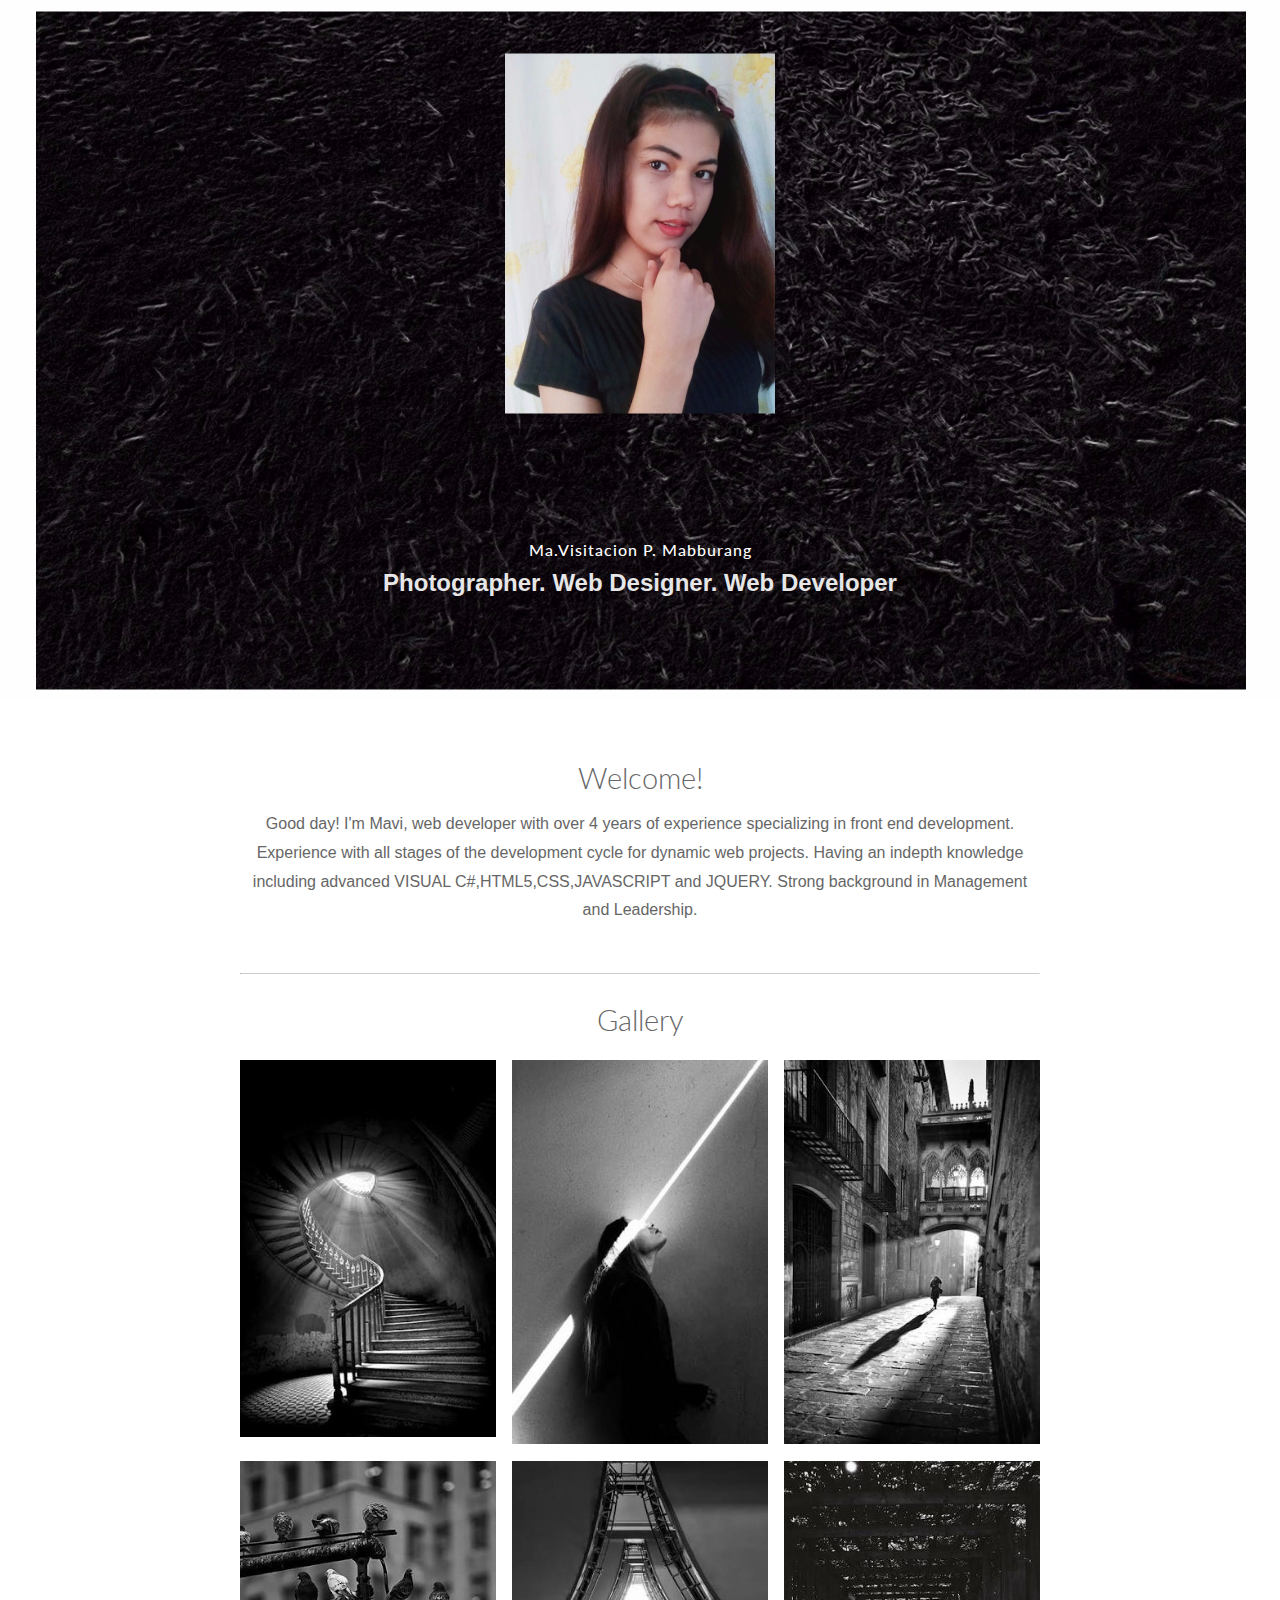
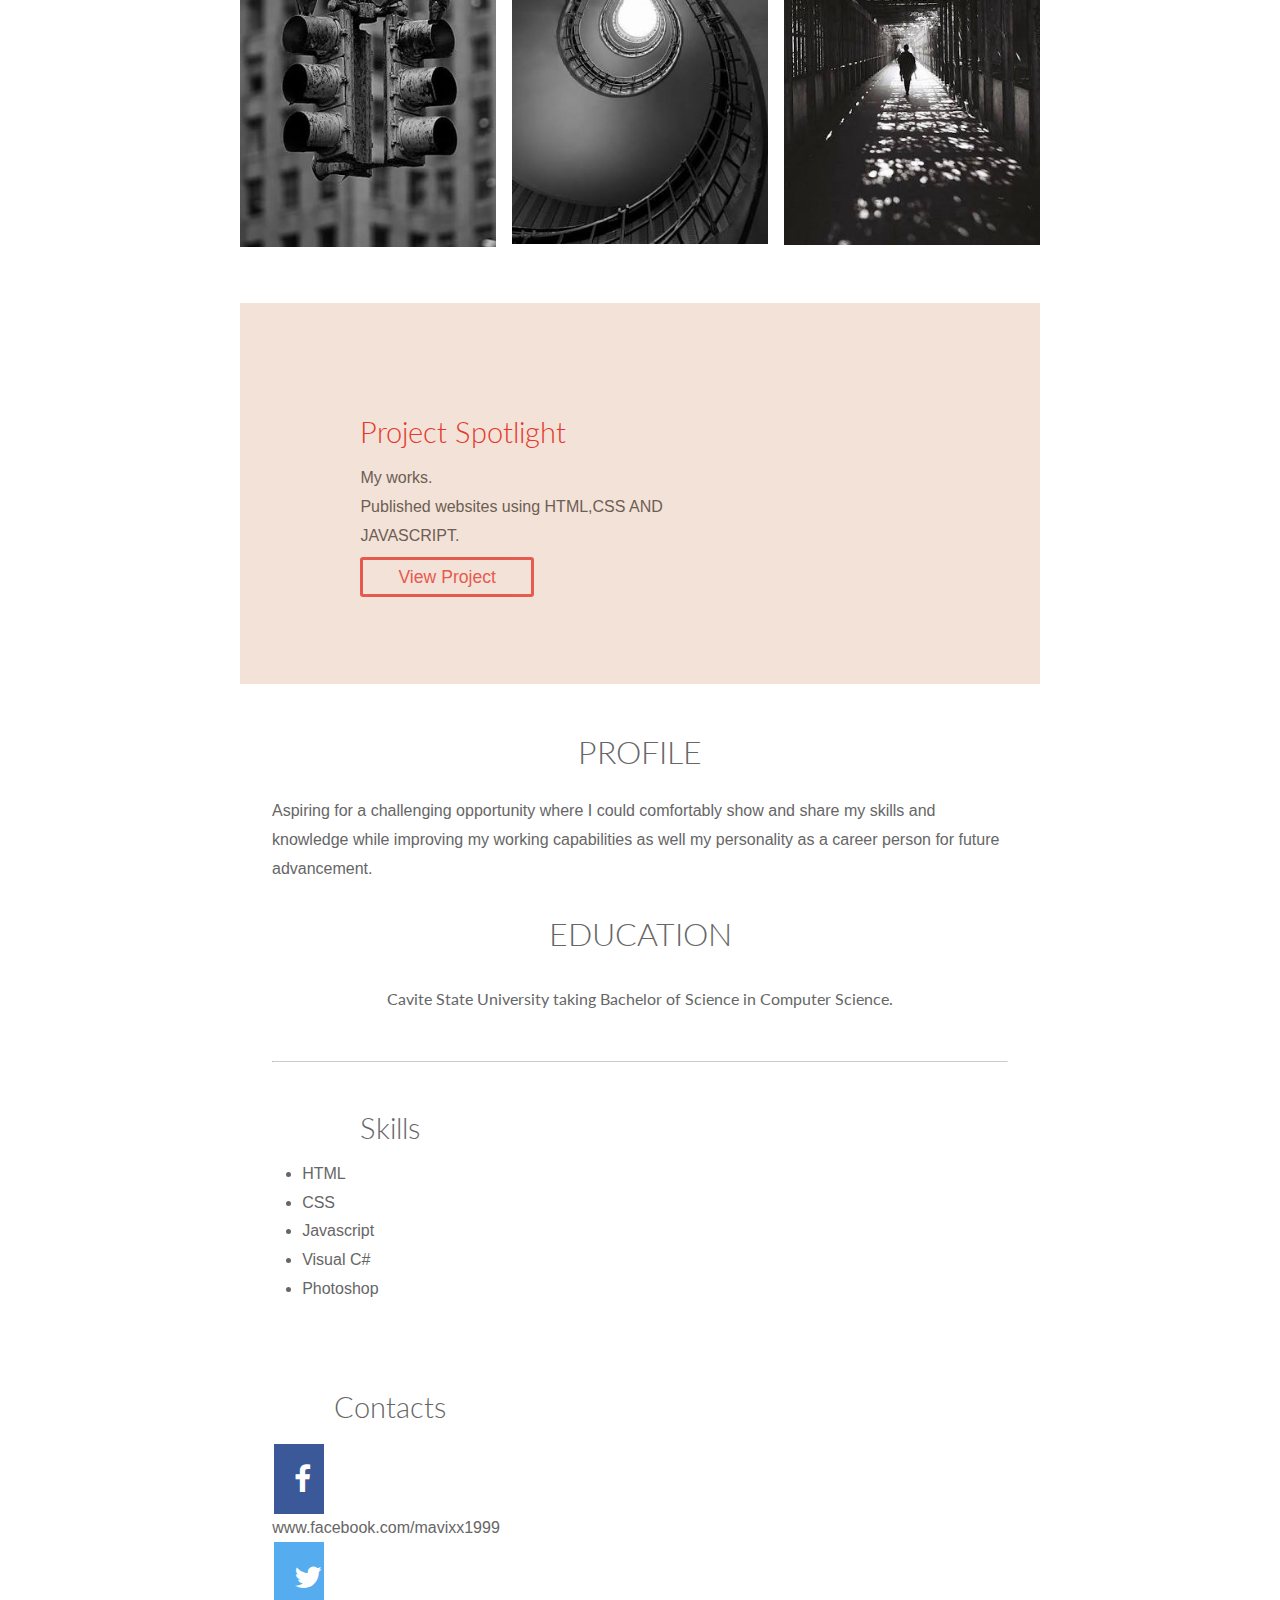
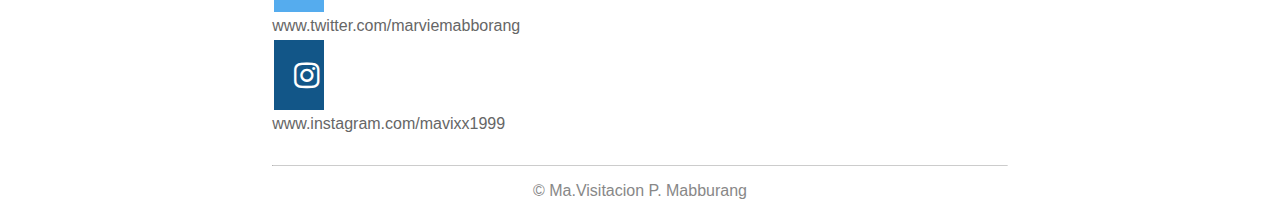
<file: docs/index.html>
<!DOCTYPE html>
<html lang="en">
<head>
	<meta charset="utf-8" />
	<title>Resume</title>
	<meta name="viewport" content="width=device-width, initial-scale=1.0"/>
	<!--Custom fonts. To improve load times, remove this and update the h1 styling in style.css--> 
	<link href='http://fonts.googleapis.com/css?family=Lato:300,700' rel='stylesheet' type='text/css'>
<link rel="stylesheet" href="https://cdnjs.cloudflare.com/ajax/libs/font-awesome/4.7.0/css/font-awesome.min.css">
	<!-- stylesheets -->
	<link rel="stylesheet" href="style.css" type="text/css" />
	<!-- favicon -->
	<link rel="shortcut icon" href="img/favicon.ico">
	
</head>
<style>
.fa {
  padding: 20px;
  font-size: 30px;
  width: 50px;
  text-align: center;
  text-decoration: none;
  margin: 5px 2px;
}

.fa:hover {
    opacity: 0.7;
}

.fa-facebook {
  background: #3B5998;
  color: white;
}

.fa-twitter {
  background: #55ACEE;
  color: white;
}

.fa-instagram {
  background: #125688;
  color: white;
}
</style>
<body>
	
	<!-- Header-->
	<header>
		<h1 style="font-size:100%;">Ma.Visitacion P. Mabburang</h1>
		<p><strong>Photographer. Web Designer. Web Developer</strong></p>
	</header>
	
	<div class="container">
		
		<!-- Introduction-->
		<section class="center">
			<h1>Welcome!</h1>
			<p>Good day! I'm Mavi, web developer with over 4 years of experience specializing in front end development. Experience with all stages of the development cycle for dynamic web projects. Having an indepth knowledge including advanced VISUAL C#,HTML5,CSS,JAVASCRIPT and JQUERY. Strong background in Management and Leadership. 
			</p>
		</section>
		
		<hr>
		
		<!-- Gallery Block-->
		<section class="gallery">
			<h1 class="center">Gallery</h1>
			<div class="row">
				<a href="#"><img src="img/1.jpg" class="grid-2"></a>
				<a href="#"><img src="img/2.jpg" class="grid-2"></a>
				<a href="#"><img src="img/3.jpg" class="grid-2"></a>
				<a href="#"><img src="img/4.jpg" class="grid-2"></a>
				<a href="#"><img src="img/5.jpg" class="grid-2"></a>
				<a href="#"><img src="img/6.jpg" class="grid-2"></a>
			</div>
		</section>
	
	<!-- Spotlight -->
	<section class="spotlight">
		<div class="container">
			<div class="row">
				<div class="grid-4">
				</div>
				<div class="grid-4">
					<h1>Project Spotlight</h1>
					<p style="font-size:100%;">My works.</br> Published websites using HTML,CSS AND JAVASCRIPT.</p>
					<a href="2.html">View Project</a>

				</div>
			</div>
		</div>
	</section>
	
	
	<!-- New container-->
	<div class="container">
		<section class="Profile">	
			<center><h2 style="font-size:200%;">PROFILE</h2></center>
			<p> Aspiring for a challenging opportunity where I could comfortably show and share my skills and knowledge while improving my working capabilities as well my personality as a career person for future advancement.</p>
		</section>
	
		<section class="education">	
			<h2 style="font-size:200%;">EDUCATION</h2>
			<p>Cavite State University taking Bachelor of Science in Computer Science.</p>
		</section>
		<hr>
		
		<section>
			<!--List of skills-->
			<div class="row">
				<div class="grid-2">
					<center><h1>Skills</h1></center>
					<ul>
						<li>HTML</li>
						<li>CSS</li>
						<li>Javascript</li>
						<li>Visual C#</li>
						<li>Photoshop</li>
					</ul>
				</br></br></br>
				<center><h1>Contacts</h1></center>
<a href="#" class="fa fa-facebook"></a>www.facebook.com/mavixx1999</br>
<a href="#" class="fa fa-twitter"></a>www.twitter.com/marviemabborang</br>
<a href="#" class="fa fa-instagram"></a>www.instagram.com/mavixx1999</a></br>
      
           </div>
			</div>
		</section>
		<section>
		
		
		
		<!--Footer-->
		<footer class="center">
			<hr>
			<span>&copy; Ma.Visitacion P. Mabburang</span>
		</footer>
		
	</div><!-- End Container -->
	
</body>
</html>
</file>
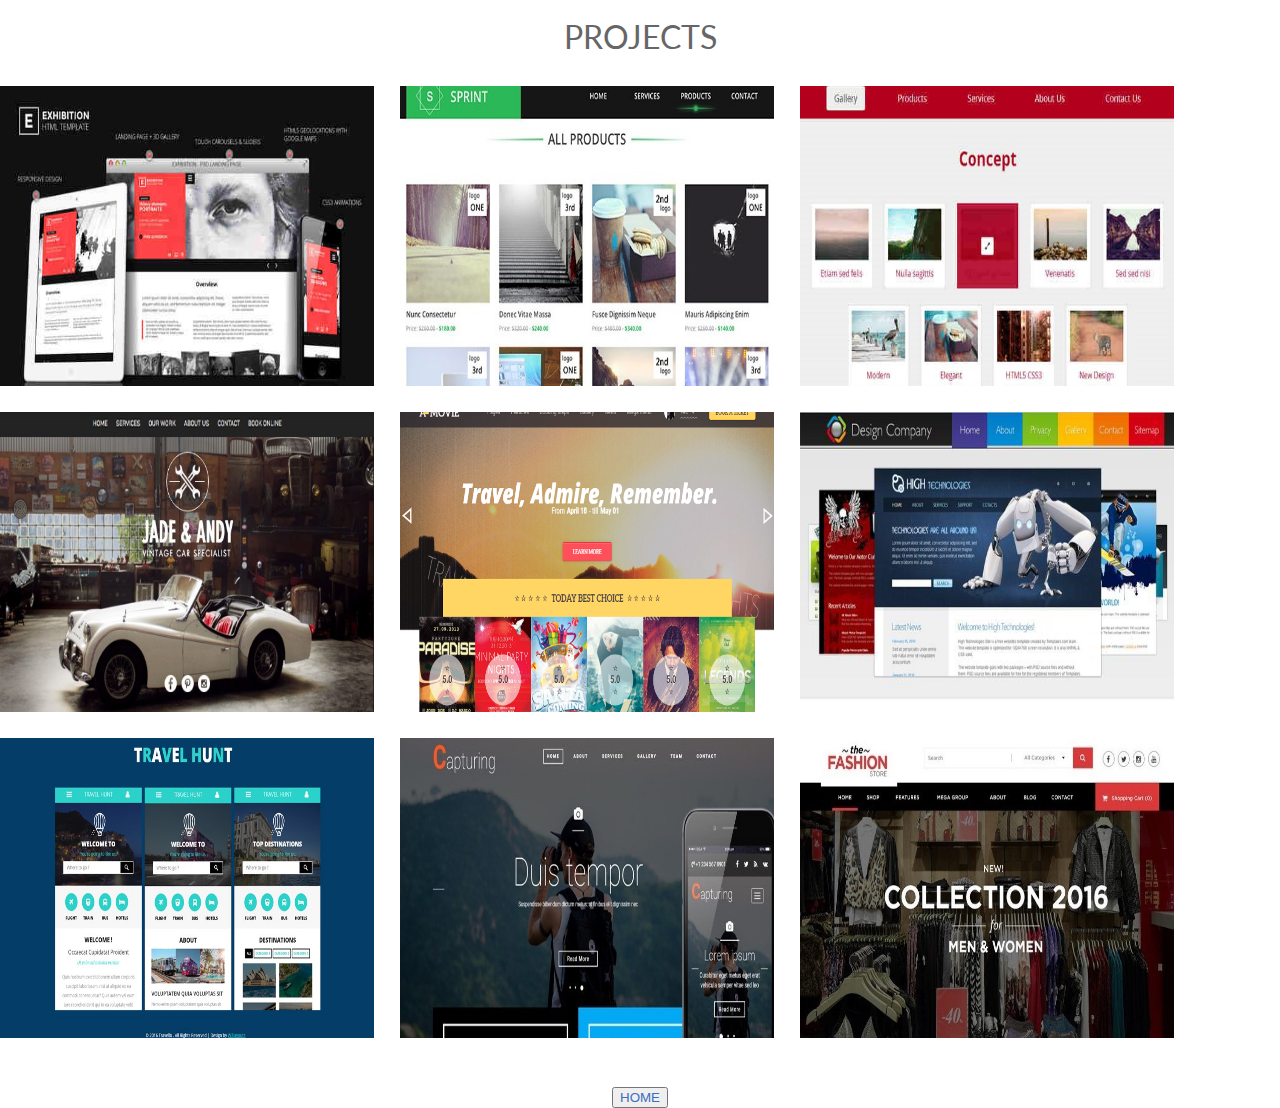
<file: docs/2.html>
<!DOCTYPE html>
<html lang="en">
<head>
	<meta charset="utf-8" />
	<title>Resume</title>
	<meta name="viewport" content="width=device-width, initial-scale=1.0"/>
	<!--Custom fonts. To improve load times, remove this and update the h1 styling in style.css--> 
	<link href='http://fonts.googleapis.com/css?family=Lato:300,700' rel='stylesheet' type='text/css'>
	<!-- stylesheets -->
	<link rel="stylesheet" href="style.css" type="text/css" />
	<!-- favicon -->
	<link rel="shortcut icon" href="img/favicon.ico">
	
</head>
<section class="gallery">
			<h1 class="center" style="font-size:200%;"><strong>PROJECTS</h1></strong>
			<div class="row">
				<a href="#"><img src="img/w4.jpg" class="grid-2" style="width:400px;height:300px;"></a>
				<a href="#"><img src="img/w1.jpg" class="grid-2" style="width:400px;height:300px;"></a>
				<a href="#"><img src="img/w2.jpg" class="grid-2" style="width:400px;height:300px;"></a>
				<a href="#"><img src="img/w8.jpg" class="grid-2" style="width:400px;height:300px;"></a>
				<a href="#"><img src="img/w5.png" class="grid-2" style="width:400px;height:300px;"></a>
				<a href="#"><img src="img/w6.jpg" class="grid-2" style="width:400px;height:300px;"></a>
				<a href="#"><img src="img/w7.jpg" class="grid-2" style="width:400px;height:300px;"></a>
				<a href="#"><img src="img/w10.jpg" class="grid-2" style="width:400px;height:300px;"></a>
				<a href="#"><img src="img/w9.jpg" class="grid-2" style="width:400px;height:300px;"></a>
			
			
			</div></br></br>
			<center><button><a href="index.html">HOME</a></button></center>                        
	                        </form>   
</section>
</body>
</html>
	</body>
	</html>
</file>
<file: docs/style.css>
*, *:before, *:after {
  -moz-box-sizing: border-box; -webkit-box-sizing: border-box; box-sizing: border-box;
}
 
body {
  font: 100% sans-serif;
  margin: 0em;
  background-color: #fff;
  color: #666;
}

h1, h2, h3 {
  font-family: 'Lato', sans-serif;
  font-weight: 300;
}

a {
  color: #3d6dbe;
  text-decoration: none;
}

a:focus,
a:hover {
  color: #6594e0;
}

p {
  font-size: 1em;
  line-height: 1.8;
  margin-top: 0em;
}

img {
  max-width: 100%;
}

hr {
  border-top: 1px solid #ccc;
  border-bottom: none;
  margin-top: 3em;
  margin-bottom: 2em;
}

header {
  background-color: #999;
  background-image: url(img/background.jpg);
  background-repeat: no-repeat;
  background-position: center center;
  -webkit-background-size: cover;
  -moz-background-size: cover;
  -o-background-size: cover;
  background-size: cover;
  margin-bottom: 4em;
  text-align: center;
  height: 500px;
 
}

header h1 {
  color: white;
  font-size: 2em;
  margin: 0;
  letter-spacing: 1px;
  opacity: 1;
  text-shadow: 0 3px 0 rgba(0,0,0, 0.5);
  position: relative;
  top: 170px;
  font-weight: 500;
}

header p {
  color: #fff;
  font-size: 1.1em;
  padding-bottom: 1.3em;
  padding-top: .5em;
  opacity: .9;
  position: relative;
  top: 360px;
}

section h1 {
  font-size: 1.8em;
  line-height: 1em;
  margin-bottom: .6em;
}

/* Same font-size and line-height as p element */
section ul li, section ol li {
  font-size: 1em;
  margin-left: -10px;
  line-height: 1.8;
}

footer {
  margin-bottom: 1em;
  color: #888;
}

footer hr {
  margin-top: 2em;
  margin-bottom: 1em;
}

.center {
  text-align: center;
}

@media screen and (min-width: 50em) {
  header {
    height: 700px;
  }
  
  header h1 {
    font-size: 3.2em;
    top: 540px;
  }
  
  header p {
    top: 530px;
    font-size: 1.5em;
  }
}


/* ------------------- Grid -------------------*/

.container {
  max-width: 50em;
  width:92%;
  margin-right: auto;
  margin-left: auto;
}

.row {
  clear: both;
  margin-right: -1%;
  margin-left:  -1%;
  
}

.row:before,
.row:after {
    content: " "; /* 1 */
    display: table; /* 2 */
}

.row:after {
    clear: both;
}

/**
 * For IE 6/7 only
 */
.row {
  *zoom: 1;
}

.grid-1,
.grid-2,
.grid-3,
.grid-4,
.grid-5,
.grid-6 {
  float: left;
  width:100%;
  padding: 0 1%;
  margin-left: auto;
  margin-right: auto;
}

@media screen and (min-width: 40em) {
  .grid-1 { width: 16.6666666%; }
  .grid-2 { width: 33.3333333%; }
  .grid-3 { width: 50%; }
  .grid-4 { width: 66.6666666%; }
  .grid-5 { width: 83.3333333%; }
  .grid-6 { width: 100%; }

}

/* -------------------Custom Blocks----------------- */

/* Gallery */

.gallery [class*="grid-2"], .gallery [class*="grid-3"]  {
  margin-bottom: 1%;
  margin-top: 1%;
  width: 50%;
}

.gallery a img {
  -webkit-transform: translateZ(0); /* Fix chrome pixel shift */
  transition: opacity .2s ease;
  opacity: 1;
}

.gallery a img:hover {
  opacity: .8;
}

@media screen and (min-width: 40em) {
  .gallery .grid-2 {
    width: 33.3333333%;
  }
}


/* Experience */
.experience [class*="row"] {
  border-bottom: dotted 1px #ccc;
  padding-top: 1em;
  padding-bottom: 1em;
}

.experience h2 {
  margin-bottom: 0;
}

.experience h2, .experience p {
  text-align: center;
}

.experience [class*="row"]:last-of-type {
  border: none;
}

@media screen and (min-width: 40em) {
  .experience h2, .experience p {
    text-align: left;
  }
}


/* Education Block */
.education {
  font-family: "Lato", sans-serif;
  line-height: 1.5;
  margin-bottom: 0;
  text-align: center;
  margin: 0 auto;
}

@media screen and (min-width: 40em) {
  .education {
    width: 70%;
  }
}


/* Testimonials */
.testimonial {
  text-align: center;
  margin-bottom: 30px;
}

.testimonial img {
  height: 4em;
  border-radius: 3px;
  margin-left: auto;
  margin-right: auto;
  display: block;
  margin-top: 40px;
}

.testimonial p {
  font-style: italic;
  color: #888;
  margin-top:  -15px;
}

/* Spotlight */
.spotlight {
  background-color: #f3e2d8;
  padding: 3em 1em;
  margin-top: 3em;
  margin-bottom: 3em;
  text-align: center;
}

.spotlight img {
  width: 60%;
  max-width: 250px;
  margin-left: auto;
  margin-right: auto;
  display: block;
}

.spotlight h1 {
  color: #e4382c;
}

.spotlight p {
  color: #6d5e53;
  font-size: 1.1em;
}

.spotlight a {
  background-color: transparent;
  border: 3px solid #e4382c;
  padding: 7px 35px;
  border-radius: 3px;
  color: #e4382c;
  font-size: 1.1em;
  opacity: .8;
  margin-bottom: 10px;
}

.spotlight a:hover {
  opacity: 1;
  cursor: pointer;
}

@media screen and (min-width: 40em) {
  .spotlight {
    padding: 6em;
    text-align: left;
  }
  
  .spotlight h1, .spotlight p {
    text-align: left;
  }
  
}
</file>
